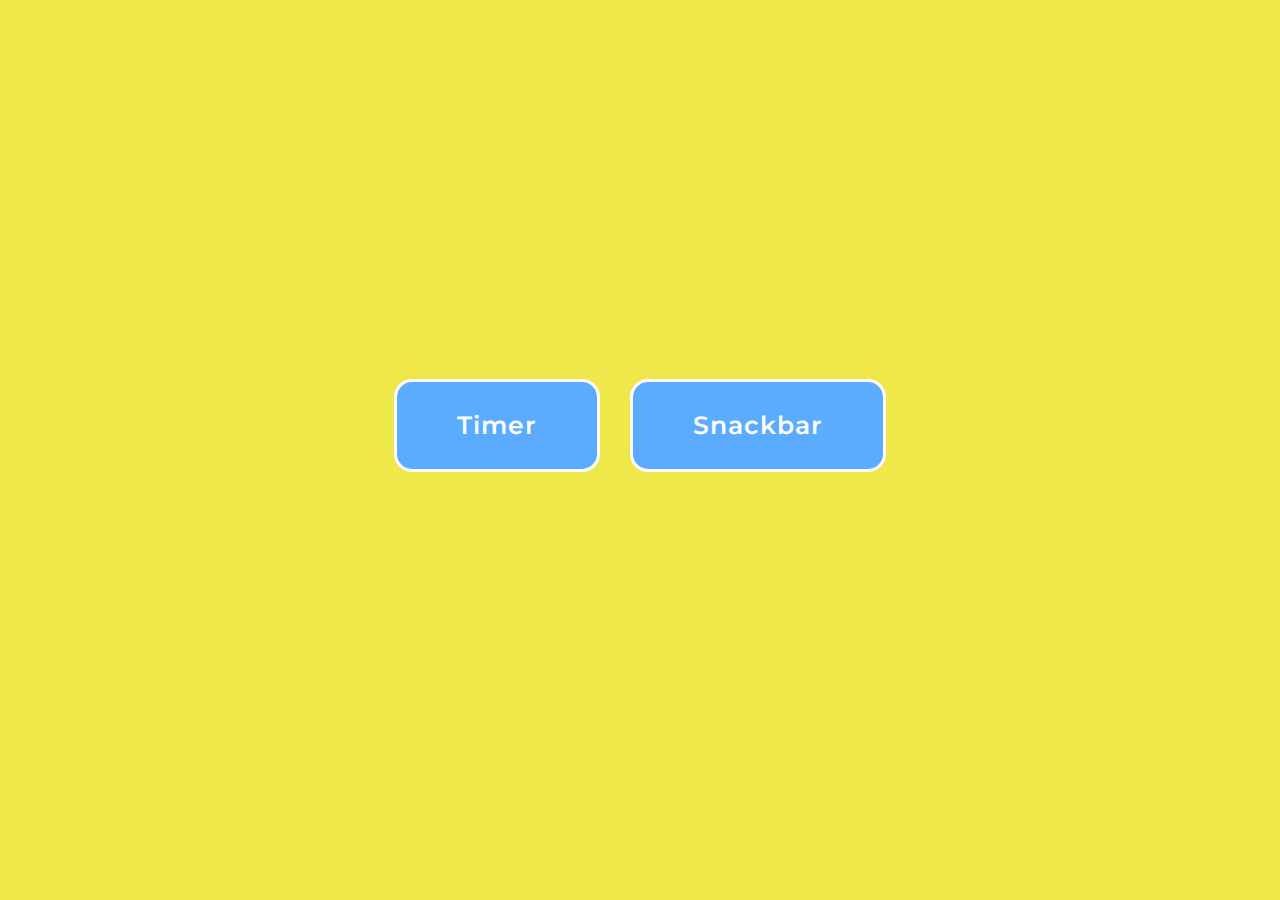
<file: src/index.html>
<!DOCTYPE html>
<html lang="en">

<head>
  <meta charset="UTF-8" />
  <meta name="viewport" content="width=device-width, initial-scale=1.0" />
  <title>Home-work 10</title>

  <link rel="preconnect" href="https://fonts.googleapis.com" />
  <link rel="preconnect" href="https://fonts.gstatic.com" crossorigin />
  <link href="https://fonts.googleapis.com/css2?family=Montserrat&display=swap" rel="stylesheet" />

  <link rel="stylesheet" href="https://cdn.jsdelivr.net/npm/modern-normalize@2.0.0/modern-normalize.min.css" />

  <link rel="stylesheet" href="./css/common.css" />
  <link rel="stylesheet" href="./css/index.css" />
</head>

<body>
  <ul class="list">
    <li>
      <div class="btn-container">
        <a class="btn" href="./1-timer.html">Timer</a>
      </div>
    </li>
    <li>
      <div class="btn-container">
        <a class="btn" href="./2-snackbar.html">Snackbar</a>
      </div>
    </li>
  </ul>
</body>

</html>
</file>
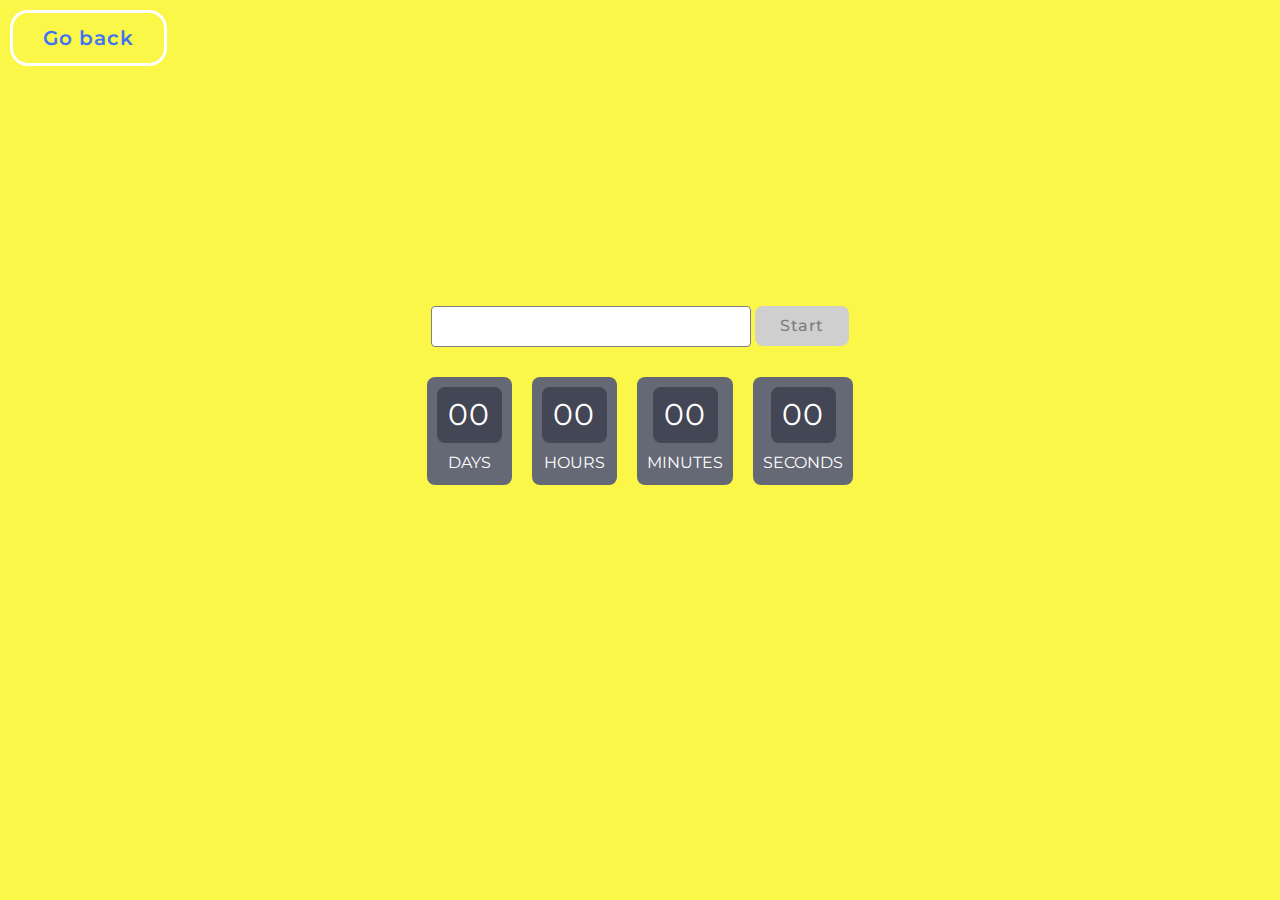
<file: src/1-timer.html>
<!DOCTYPE html>
<html lang="en">

<head>
  <meta charset="UTF-8" />
  <meta name="viewport" content="width=device-width, initial-scale=1.0" />
  <title>Countdown timer</title>
  <link rel="preconnect" href="https://fonts.googleapis.com" />
  <link rel="preconnect" href="https://fonts.gstatic.com" crossorigin />
  <link href="https://fonts.googleapis.com/css2?family=Montserrat&display=swap" rel="stylesheet" />

  <link rel="stylesheet" href="https://cdn.jsdelivr.net/npm/modern-normalize@2.0.0/modern-normalize.min.css" />

  <link rel="stylesheet" href="./css/common.css" />
  <link rel="stylesheet" href="./css/timer.css" />
</head>

<body>
  <div class="btn-container">
    <p>
      <a class="btn" href="./index.html">Go back</a>
    </p>
  </div>

  <div class="thumb-block">
    <div class="position" id="animatedDiv">
      <div class="calendar">
        <input class="input-calendar" type="text" id="datetime-picker" />
        <button class="btn-input" type="button" data-start disabled>
          Start
        </button>
      </div>
      <div class="timer">
        <div class="field">
          <span class="value" data-days>00</span>
          <span class="label">Days</span>
        </div>
        <div class="field">
          <span class="value" data-hours>00</span>
          <span class="label">Hours</span>
        </div>
        <div class="field">
          <span class="value" data-minutes>00</span>
          <span class="label">Minutes</span>
        </div>
        <div class="field">
          <span class="value" data-seconds>00</span>
          <span class="label">Seconds</span>
        </div>
      </div>
    </div>
  </div>

  <script src="./js/1-timer.js" type="module"></script>
</body>

</html>
</file>
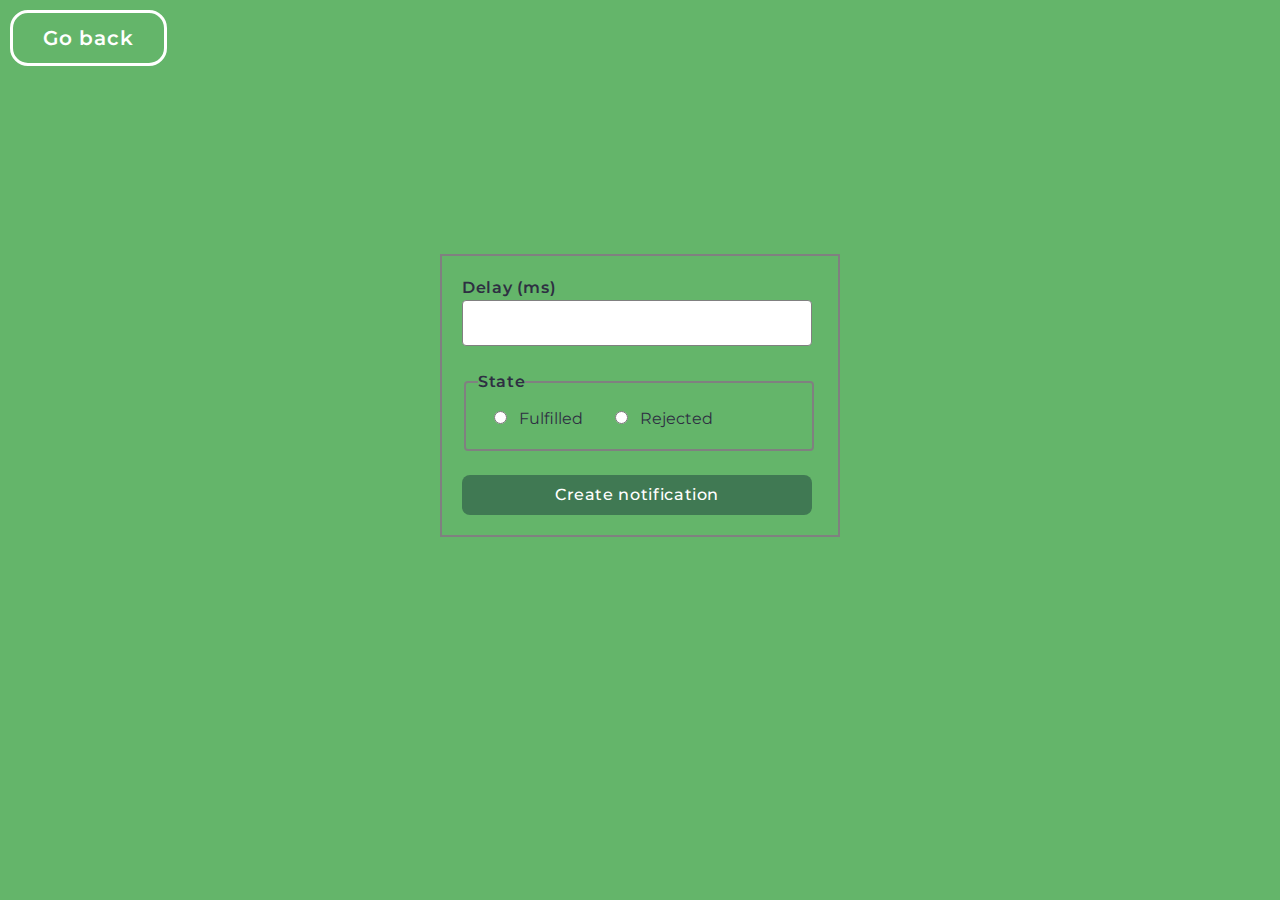
<file: src/2-snackbar.html>
<!DOCTYPE html>
<html lang="en">

<head>
  <meta charset="UTF-8" />
  <meta name="viewport" content="width=device-width, initial-scale=1.0" />
  <title>Promise generator</title>
  <link rel="preconnect" href="https://fonts.googleapis.com" />
  <link rel="preconnect" href="https://fonts.gstatic.com" crossorigin />
  <link href="https://fonts.googleapis.com/css2?family=Montserrat&display=swap" rel="stylesheet" />

  <link rel="stylesheet" href="https://cdn.jsdelivr.net/npm/modern-normalize@2.0.0/modern-normalize.min.css" />

  <link rel="stylesheet" href="./css/common.css" />
  <link rel="stylesheet" href="./css/snackbar.css" />
</head>

<body>
  <div class="btn-container">
    <p>
      <a class="btn" href="./index.html">Go back</a>
    </p>
  </div>

  <div class="thumb-block">
    <form class="form">
      <label class="label-delay">
        Delay (ms) <br />
        <input type="number" name="delay" required />
      </label>
      <fieldset class="frame">
        <legend class="legend">State</legend>
        <label class="label-radio">
          <input type="radio" name="state" value="fulfilled" required />
          <span>Fulfilled</span>
        </label>
        <label class="label-radio">
          <input type="radio" name="state" value="rejected" required />
          <span>Rejected</span>
        </label>
      </fieldset>
      <button class="btn-start" type="submit">Create notification</button>
    </form>
  </div>

  <script src="./js/2-snackbar.js" type="module"></script>
</body>

</html>
</file>
<file: src/css/common.css>
button {
  cursor: pointer;
}

ul {
  list-style-type: none;
  margin-top: 0;
  margin-bottom: 0;
  padding-left: 0;
}

a {
  text-decoration: none;
}

h1,
h2,
h3,
h4,
p {
  margin-top: 0;
  margin-bottom: 0;
}

img {
  display: block;
  max-width: 100%;
  height: auto;
}
</file>
<file: src/css/index.css>
body {
    font-family: Montserrat;
    display: flex;
    flex-direction: column;
    justify-content: center;
    height: 95vh;
    background-color: rgb(238, 232, 75);
}

.list {
    display: flex;
    gap: 30px;
    justify-content: center;
}

.btn-container {
    position: relative;
    overflow: hidden;
}

.btn {
    display: inline-block;
    position: relative;
    z-index: 1;

    color: #fff;
    background-color: #5bacfe;
    text-decoration: none;
    border: 3px solid #fff;
    border-radius: 18px;
    font-family: inherit;
    font-weight: 600;
    font-size: 25px;
    line-height: 1.5;
    letter-spacing: 0.04em;
    padding: 25px 60px;

    overflow: hidden;
    transition: all 0.3s;
}


.btn:hover {
    color: #3d10e2;
}

.btn:hover::after {
    top: 25px;
}
</file>
<file: src/css/timer.css>
body {
    background-color: #faf748;
    font-family: Montserrat;
}

.btn-container {
    position: relative;
    overflow: hidden;
}

.btn {
    display: inline-block;
    position: relative;
    z-index: 1;

    top: 0;
    left: 0;

    color: #4174f4;
    text-decoration: none;
    border: 3px solid #fff;
    border-radius: 18px;
    font-family: inherit;
    font-weight: 600;
    font-size: 20px;
    line-height: 1.5;
    letter-spacing: 0.04em;
    padding: 10px 30px;
    margin: 10px 10px;

    overflow: hidden;
    transition: all 0.3s;
}

.btn::after {
    content: "";
    position: absolute;
    width: 370px;
    height: 370px;
    border-radius: 140px;

    top: 50px;
    left: 50%;
  
}


.btn:hover {
    color: #f4e954;
}

.btn:hover::after {
    top: 25px;
}

.thumb-block {
    display: flex;
    justify-content: center;
    align-items: center;
    height: 70vh;
}

.position {
    position: relative;
    z-index: 0;
    overflow: hidden;
    padding: 2rem;

    text-align: center;
}

.calendar {
    margin-bottom: 30px;
}

.input-calendar {
    width: 320px;
    border-radius: 4px;
    border: 1px solid #808080;
    outline: transparent;
    padding: 10px 16px;
}

.input-calendar:focus {
    border-color: #2d313f;
}

.btn-input {
    border-radius: 8px;
    background-color: #1c4bf3;
    border: transparent;

    color: #FFF;
    font-size: 16px;
    font-weight: 500;
    line-height: 1.5;
    letter-spacing: 0.04em;

    transition: background-color 500ms cubic-bezier(0.4, 0, 0.2, 1);
    padding: 8px 25px;
}

.btn-input:hover {
    background-color: #5c6172;
}

.btn-input:disabled {
    background-color: #CFCFCF;
    color: #7e7d7d;
}

.timer {
    display: flex;
    gap: 20px;
}

.field {
    display: flex;
    align-items: center;
    flex-direction: column;
    background-color: #656875;
    border-radius: 8px;

    padding: 10px;
}

.value {
    display: flex;
    justify-content: center;
    width: 65px;

    color: #fff;
    font-size: 30px;
    font-weight: 400;
    line-height: 1.2;
    letter-spacing: 0.04em;

    background-color: rgba(45, 49, 63, 0.6);
    border-radius: 8px;

    padding: 10px;
    margin-bottom: 8px;
}

.label {
    color: #fff;
    font-size: 16px;
    line-height: 1.5;

    text-align: center;
    text-transform: uppercase;
}
</file>
<file: src/css/snackbar.css>
body {
    background-color: #64b56a;
    font-family: Montserrat;
}

.btn-container {
    position: relative;
    overflow: hidden;
}

.btn {
    display: inline-block;
    position: relative;
    z-index: 1;

    top: 0;
    left: 0;

    color: #fff;
    text-decoration: none;
    border: 3px solid #fff;
    border-radius: 18px;
    font-family: inherit;
    font-weight: 600;
    font-size: 20px;
    line-height: 1.5;
    letter-spacing: 0.04em;
    padding: 10px 30px;
    margin: 10px 10px;

    overflow: hidden;
    transition: all 0.3s;
}

.btn::after {
    content: "";
    position: absolute;
    width: 370px;
    height: 370px;
    border-radius: 140px;
    background-color: #fff;
    top: 50px;
    left: 50%;
    z-index: -1;

    animation: wave 5s infinite linear;
    transition: all 1s;

}


.btn:hover {
    color: #64b56a;
}

.btn:hover::after {
    top: 25px;
}

.thumb-block {
    display: flex;
    justify-content: center;
    align-items: center;
    height: 70vh;
}

.form {
    width: 400px;
    border: 2px solid #808080;
    padding: 20px;
}

.label-delay {
    display: block;
    color: #2E2F42;
    font-size: 16px;
    font-weight: 600;
    line-height: 1.5;
    letter-spacing: 0.04em;
    margin-bottom: 24px;
}

.label-delay input {
    width: 350px;
    border-radius: 4px;
    border: 1px solid #808080;
    outline: transparent;

    font-size: 16px;
    line-height: 1.5;
    letter-spacing: 0.04em;

    padding: 10px 16px;
}

.frame {
    display: flex;
    align-items: center;
    width: 350px;
    border-radius: 4px;
    border: 2px solid #808080;

    margin-bottom: 24px;
}

.legend {
    color: #2E2F42;
    font-size: 16px;
    font-weight: 600;
    line-height: 1.5;
    letter-spacing: 0.04em;
}

.label-radio {
    color: #2E2F42;
    font-size: 16px;
    line-height: 1.5;

    padding: 8px 16px;
}

.label-radio:hover,
.label-radio input:checked+span {
    font-weight: 600;
}

.label-radio input {
    margin-right: 8px;
}

.btn-start {
    width: 350px;

    border-radius: 8px;
    background-color: #407953;
    border: transparent;

    color: #FFF;
    font-size: 16px;
    font-weight: 500;
    line-height: 1.5;
    letter-spacing: 0.04em;

    transition: background-color 500ms cubic-bezier(0.4, 0, 0.2, 1);

    padding: 8px 16px;
}

.btn-start:hover {
    background-color: #519266;
}
</file>
